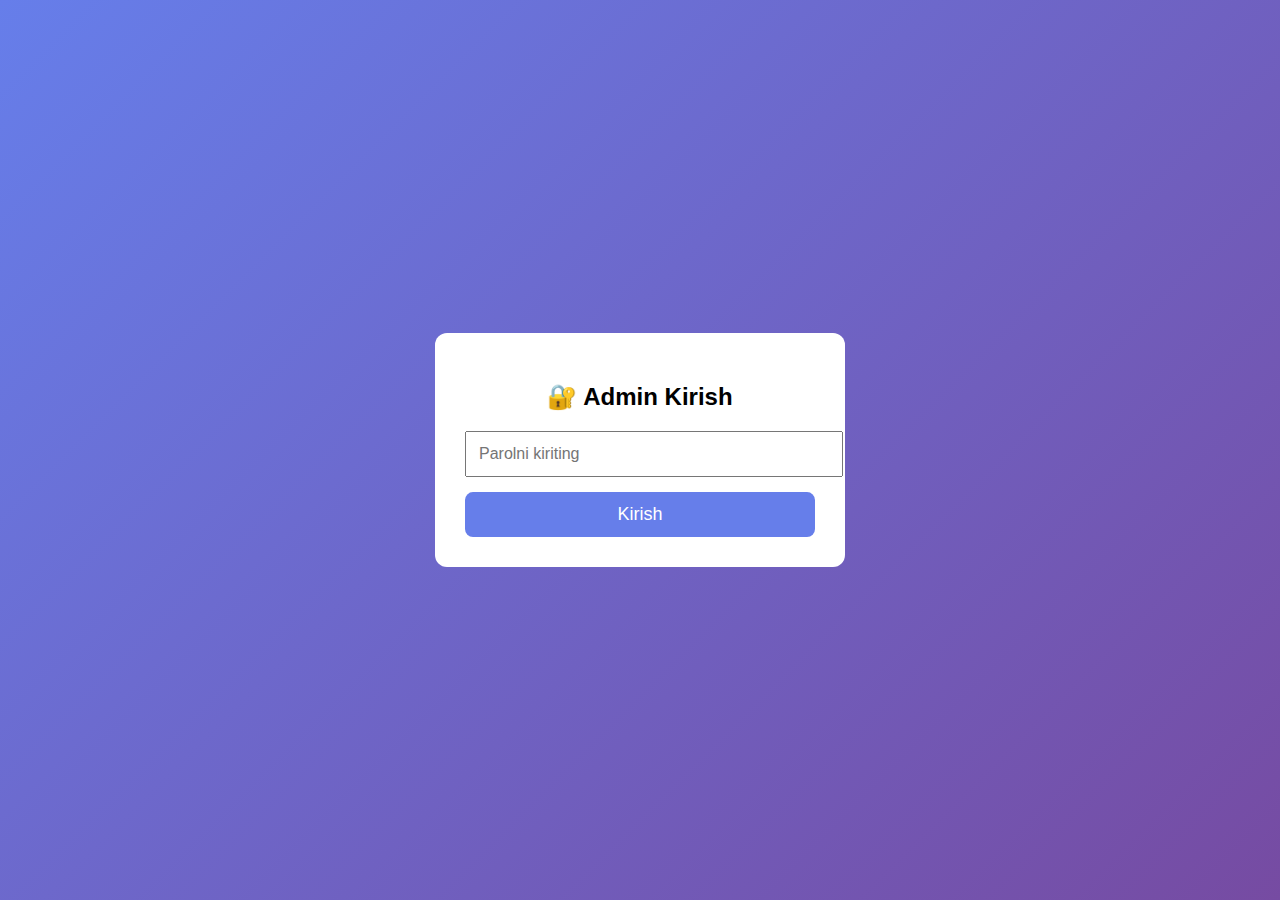
<file: admin.html>
<!DOCTYPE html>
<html lang="uz">
<head>
  <meta charset="UTF-8">
  <title>Admin Panel</title>
  <link rel="stylesheet" href="admin.css">
</head>
<body>

  <!-- LOGIN -->
  <div class="login-box" id="login">
    <h2>🔐 Admin Kirish</h2>
    <input type="password" id="password" placeholder="Parolni kiriting">
    <button onclick="checkPassword()">Kirish</button>
  </div>

  <!-- ADMIN PANEL -->
  <div class="admin-panel" id="admin">
    <h1>👑 Admin Panel</h1>

    <div class="cards">
      <div class="card">👥 Mijozlar<br><span>12 ta</span></div>
      <div class="card">📦 Buyurtmalar<br><span>5 ta</span></div>
      <div class="card">⚙️ Sozlamalar</div>
    </div>

    <button class="logout" onclick="logout()">Chiqish</button>
  </div>

  <script>
    const ADMIN_PASSWORD = "oken1110";

    function checkPassword() {
      const input = document.getElementById("password").value;
      if (input === ADMIN_PASSWORD) {
        document.getElementById("login").style.display = "none";
        document.getElementById("admin").style.display = "block";
      } else {
        alert("❌ Noto‘g‘ri parol");
      }
    }

    function logout() {
      document.getElementById("admin").style.display = "none";
      document.getElementById("login").style.display = "flex";
      document.getElementById("password").value = "";
    }
  </script>

</body>
</html>
</file>
<file: admin.css>
body {
  margin: 0;
  font-family: Arial, sans-serif;
  background: linear-gradient(135deg, #667eea, #764ba2);
  min-height: 100vh;
}

/* LOGIN */
.login-box {
  width: 350px;
  background: white;
  padding: 30px;
  border-radius: 12px;
  text-align: center;
  position: absolute;
  top: 50%;
  left: 50%;
  transform: translate(-50%, -50%);
}

.login-box h2 {
  margin-bottom: 20px;
}

.login-box input {
  width: 100%;
  padding: 12px;
  font-size: 16px;
  margin-bottom: 15px;
}

.login-box button {
  width: 100%;
  padding: 12px;
  font-size: 18px;
  background: #667eea;
  color: white;
  border: none;
  border-radius: 8px;
  cursor: pointer;
}

/* ADMIN PANEL */
.admin-panel {
  display: none;
  padding: 30px;
  color: white;
}

.admin-panel h1 {
  font-size: 36px;
}

.cards {
  display: flex;
  gap: 20px;
  margin-top: 30px;
  flex-wrap: wrap;
}

.card {
  background: white;
  color: #333;
  padding: 30px;
  border-radius: 15px;
  font-size: 22px;
  width: 220px;
  text-align: center;
}

.card span {
  font-size: 28px;
  font-weight: bold;
  display: block;
  margin-top: 10px;
}

.logout {
  margin-top: 40px;
  padding: 12px 30px;
  font-size: 18px;
  background: crimson;
  color: white;
  border: none;
  border-radius: 10px;
  cursor: pointer;
}
</file>
